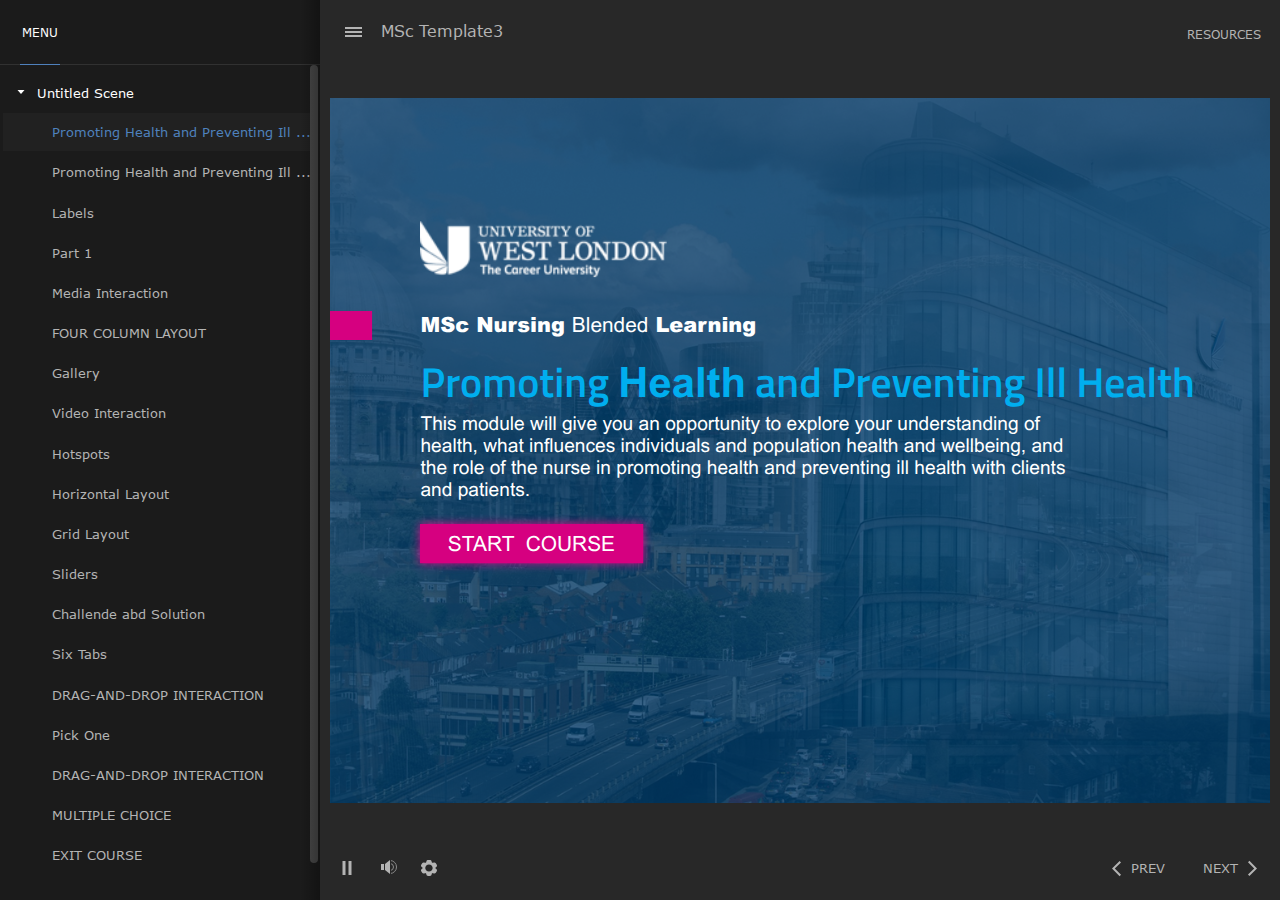
<file: index.html>
<!DOCTYPE html>
<html lang="en-US">
<head>
  <meta charset="utf-8">
  <!-- Created using Storyline 360 - http://www.articulate.com  -->
  <!-- version: 3.48.24159.0 -->
  <title>MSc Template3</title>
  <meta http-equiv="x-ua-compatible" content="IE=edge" />
  <meta name="viewport" content="width=device-width, initial-scale=1.0, user-scalable=no, shrink-to-fit=no, minimal-ui" />
  <meta name="apple-mobile-web-app-capable" content="yes" />
  <style>
    html, body { height: 100%; padding: 0; margin: 0 }
    #app { height: 100%; width: 100%; }
  </style>
  
  <script>window.THREE = { };</script>
</head>
<body style="background: #282828" class="cs-HTML theme-unified">
  <!-- 360 -->
  <script>!function(e){function n(e,i){return e.test(i)}function i(e){var i=e||navigator.userAgent,o=i.split("[FBAN");if(void 0!==o[1]&&(i=o[0]),this.apple={phone:n(t,i),ipod:n(d,i),tablet:!n(t,i)&&n(s,i),device:n(t,i)||n(d,i)||n(s,i)},this.amazon={phone:n(h,i),tablet:!n(h,i)&&n(a,i),device:n(h,i)||n(a,i)},this.android={phone:n(h,i)||n(b,i),tablet:!n(h,i)&&!n(b,i)&&(n(a,i)||n(r,i)),device:n(h,i)||n(a,i)||n(b,i)||n(r,i)},this.windows={phone:n(l,i),tablet:n(p,i),device:n(l,i)||n(p,i)},this.other={blackberry:n(f,i),blackberry10:n(u,i),opera:n(c,i),firefox:n(A,i),chrome:n(w,i),device:n(f,i)||n(u,i)||n(c,i)||n(A,i)||n(w,i)},this.seven_inch=n(v,i),this.any=this.apple.device||this.android.device||this.windows.device||this.other.device||this.seven_inch,this.phone=this.apple.phone||this.android.phone||this.windows.phone,this.tablet=this.apple.tablet||this.android.tablet||this.windows.tablet,"undefined"==typeof window)return this}function o(){var e=new i;return e.Class=i,e}var t=/iPhone/i,d=/iPod/i,s=/iPad/i,b=/(?=.*\bAndroid\b)(?=.*\bMobile\b)/i,r=/Android/i,h=/(?=.*\bAndroid\b)(?=.*\bSD4930UR\b)/i,a=/(?=.*\bAndroid\b)(?=.*\b(?:KFOT|KFTT|KFJWI|KFJWA|KFSOWI|KFTHWI|KFTHWA|KFAPWI|KFAPWA|KFARWI|KFASWI|KFSAWI|KFSAWA)\b)/i,l=/IEMobile/i,p=/(?=.*\bWindows\b)(?=.*\bARM\b)/i,f=/BlackBerry/i,u=/BB10/i,c=/Opera Mini/i,w=/(CriOS|Chrome)(?=.*\bMobile\b)/i,A=/(?=.*\bFirefox\b)(?=.*\bMobile\b)/i,v=new RegExp("(?:Nexus 7|BNTV250|Kindle Fire|Silk|GT-P1000)","i");"undefined"!=typeof module&&module.exports&&"undefined"==typeof window?module.exports=i:"undefined"!=typeof module&&module.exports&&"undefined"!=typeof window?module.exports=o():"function"==typeof define&&define.amd?define("isMobile",[],e.isMobile=o()):e.isMobile=o()}(this);
    window.isMobile.apple.tablet = window.isMobile.apple.tablet ||
      (navigator.platform === 'MacIntel' && navigator.maxTouchPoints > 1);
    window.isMobile.apple.device = window.isMobile.apple.device || window.isMobile.apple.tablet;
    window.isMobile.tablet = window.isMobile.tablet || window.isMobile.apple.tablet;
    window.isMobile.any = window.isMobile.any || window.isMobile.apple.tablet;
  </script>

  <div id="focus-sink" aria-hidden="true" tabIndex="-1"></div>

  <div id="preso"></div>
  <script>
    window.DS = {};
    window.globals = {
      DATA_PATH_BASE: '',
      HAS_FRAME: true,
      HAS_SLIDE: true,

      lmsPresent: false,
      tinCanPresent: false,
      cmi5Present: false,
      aoSupport: false,
      scale: 'noscale',
      captureRc: false,
      browserSize: 'optimal',
      bgColor: '#282828',
      features: 'AccessibleText,MultipleQuizTracking,SettingsControl,TextStyleHyperlinks',
      themeName: 'unified',
      preloaderColor: '#FFFFFF',
      suppressAnalytics: false,
      productChannel: 'stable',
      publishSource: 'storyline',
      aid: 'aid|6bb5b4c8-7b5d-4c16-b071-ccabfea05524',
      cid: '53067257-906c-4d0e-a31b-f45fb513e0e6',
      playerVersion: '3.48.24159.0',
      maxIosVideoElements: 5,

      
      parseParams: function(qs) {
        if (window.globals.parsedParams != null) {
          return window.globals.parsedParams;
        }
        qs = (qs || window.location.search.substr(1)).split('+').join(' ');
        var params = {},
            tokens,
            re = /[?&]?([^=]+)=([^&]*)/g;

        while (tokens = re.exec(qs)) {
          params[decodeURIComponent(tokens[1]).trim()] =
            decodeURIComponent(tokens[2]).trim();
        }
        window.globals.parsedParams = params;
        return params;
      }

    };

    (function() {

      var classTypes = [ 'desktop', 'mobile', 'phone', 'tablet' ];

      var addDeviceClasses = function(prefix, testObj) {
        var curr, i;
        for (i = 0; i < classTypes.length; i++) {
          curr = classTypes[i];
          if (testObj[curr]) {
            document.body.classList.add(prefix + curr);
          }
        }
      };

      var params = window.globals.parseParams(),
          isDevicePreview = params.devicepreview === '1',
          isPhoneOverride = params.deviceType === 'phone' || (isDevicePreview && params.phone == '1'),
          isTabletOverride = (params.deviceType === 'tablet' || isDevicePreview) && !isPhoneOverride,
          isMobileOverride = isPhoneOverride || isTabletOverride;

      var deviceView = {
        desktop: !window.isMobile.any && !isMobileOverride,
        mobile: window.isMobile.any || isMobileOverride,
        phone: isPhoneOverride || (window.isMobile.phone && !isTabletOverride),
        tablet: isTabletOverride || window.isMobile.tablet
      };

      window.globals.deviceView = deviceView;
      window.isMobile.desktop = !window.isMobile.any;
      window.isMobile.mobile = window.isMobile.any;

      addDeviceClasses('view-', deviceView);

    })();
  </script>
  
  <script src='story_content/user.js' type=text/javascript></script>
  <div class="slide-loader"></div>

  <script type="text/javascript">
    var doc = document, loader = doc.body.querySelector('.slide-loader'); [ 1, 2, 3 ].forEach(function(n) { var d = doc.createElement('div'); d.style.backgroundColor = window.globals.preloaderColor; d.classList.add('mobile-loader-dot'); d.classList.add('dot' + n); loader.appendChild(d); });
  </script>

  <div class="mobile-load-title-overlay" style="display: none">
    <div class="mobile-load-title">MSc Template3</div>
  </div>

  <div class="mobile-chrome-warning"></div>

  <script>
    
    if (window.autoSpider && window.vInterfaceObject) {
      document.querySelector('.mobile-load-title-overlay').style.display = 'none';
    }
  </script>

  

  <link rel="stylesheet" href="html5/data/css/output.min.css" data-noprefix />
</body>
<script src="html5/lib/scripts/bootstrapper.min.js"></script>
</html>
</file>
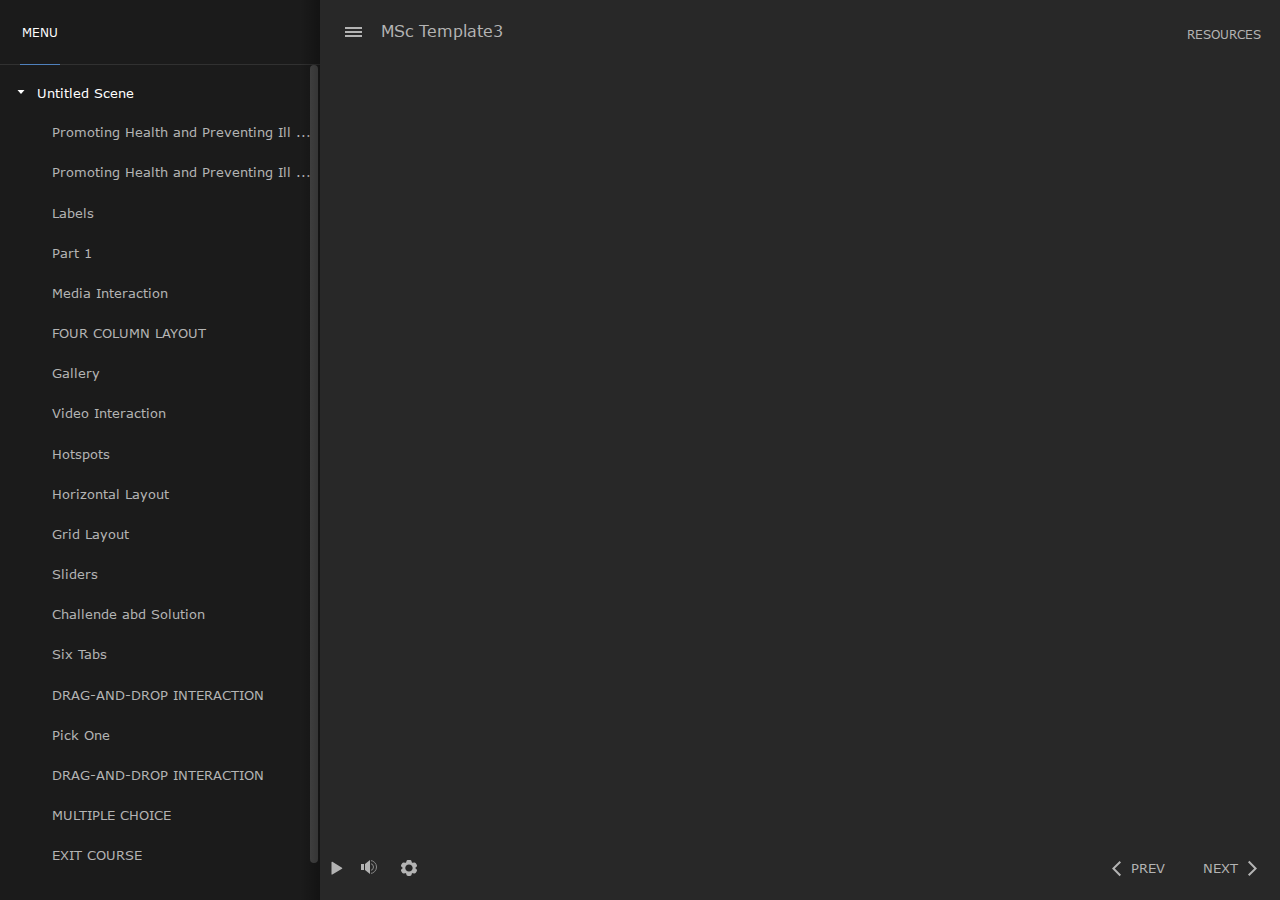
<file: index_lms.html>
<!DOCTYPE html>
<html lang="en-US">
<head>
  <meta charset="utf-8">
  <!-- Created using Storyline 360 - http://www.articulate.com  -->
  <!-- version: 3.48.24159.0 -->
  <title>MSc Template3</title>
  <meta http-equiv="x-ua-compatible" content="IE=edge" />
  <meta name="viewport" content="width=device-width, initial-scale=1.0, user-scalable=no, shrink-to-fit=no, minimal-ui" />
  <meta name="apple-mobile-web-app-capable" content="yes" />
  <style>
    html, body { height: 100%; padding: 0; margin: 0 }
    #app { height: 100%; width: 100%; }
  </style>
  <script src="lms/scormdriver.js" charset="utf-8"></script>
  <script>window.THREE = { };</script>
</head>
<body style="background: #282828" class="cs-HTML theme-unified">
  <!-- 360 -->
  <script>!function(e){function n(e,i){return e.test(i)}function i(e){var i=e||navigator.userAgent,o=i.split("[FBAN");if(void 0!==o[1]&&(i=o[0]),this.apple={phone:n(t,i),ipod:n(d,i),tablet:!n(t,i)&&n(s,i),device:n(t,i)||n(d,i)||n(s,i)},this.amazon={phone:n(h,i),tablet:!n(h,i)&&n(a,i),device:n(h,i)||n(a,i)},this.android={phone:n(h,i)||n(b,i),tablet:!n(h,i)&&!n(b,i)&&(n(a,i)||n(r,i)),device:n(h,i)||n(a,i)||n(b,i)||n(r,i)},this.windows={phone:n(l,i),tablet:n(p,i),device:n(l,i)||n(p,i)},this.other={blackberry:n(f,i),blackberry10:n(u,i),opera:n(c,i),firefox:n(A,i),chrome:n(w,i),device:n(f,i)||n(u,i)||n(c,i)||n(A,i)||n(w,i)},this.seven_inch=n(v,i),this.any=this.apple.device||this.android.device||this.windows.device||this.other.device||this.seven_inch,this.phone=this.apple.phone||this.android.phone||this.windows.phone,this.tablet=this.apple.tablet||this.android.tablet||this.windows.tablet,"undefined"==typeof window)return this}function o(){var e=new i;return e.Class=i,e}var t=/iPhone/i,d=/iPod/i,s=/iPad/i,b=/(?=.*\bAndroid\b)(?=.*\bMobile\b)/i,r=/Android/i,h=/(?=.*\bAndroid\b)(?=.*\bSD4930UR\b)/i,a=/(?=.*\bAndroid\b)(?=.*\b(?:KFOT|KFTT|KFJWI|KFJWA|KFSOWI|KFTHWI|KFTHWA|KFAPWI|KFAPWA|KFARWI|KFASWI|KFSAWI|KFSAWA)\b)/i,l=/IEMobile/i,p=/(?=.*\bWindows\b)(?=.*\bARM\b)/i,f=/BlackBerry/i,u=/BB10/i,c=/Opera Mini/i,w=/(CriOS|Chrome)(?=.*\bMobile\b)/i,A=/(?=.*\bFirefox\b)(?=.*\bMobile\b)/i,v=new RegExp("(?:Nexus 7|BNTV250|Kindle Fire|Silk|GT-P1000)","i");"undefined"!=typeof module&&module.exports&&"undefined"==typeof window?module.exports=i:"undefined"!=typeof module&&module.exports&&"undefined"!=typeof window?module.exports=o():"function"==typeof define&&define.amd?define("isMobile",[],e.isMobile=o()):e.isMobile=o()}(this);
    window.isMobile.apple.tablet = window.isMobile.apple.tablet ||
      (navigator.platform === 'MacIntel' && navigator.maxTouchPoints > 1);
    window.isMobile.apple.device = window.isMobile.apple.device || window.isMobile.apple.tablet;
    window.isMobile.tablet = window.isMobile.tablet || window.isMobile.apple.tablet;
    window.isMobile.any = window.isMobile.any || window.isMobile.apple.tablet;
  </script>

  <div id="focus-sink" aria-hidden="true" tabIndex="-1"></div>

  <div id="preso"></div>
  <script>
    window.DS = {};
    window.globals = {
      DATA_PATH_BASE: '',
      HAS_FRAME: true,
      HAS_SLIDE: true,

      lmsPresent: true,
      tinCanPresent: false,
      cmi5Present: false,
      aoSupport: false,
      scale: 'noscale',
      captureRc: false,
      browserSize: 'optimal',
      bgColor: '#282828',
      features: 'AccessibleText,MultipleQuizTracking,SettingsControl,TextStyleHyperlinks',
      themeName: 'unified',
      preloaderColor: '#FFFFFF',
      suppressAnalytics: false,
      productChannel: 'stable',
      publishSource: 'storyline',
      aid: 'aid|6bb5b4c8-7b5d-4c16-b071-ccabfea05524',
      cid: '53067257-906c-4d0e-a31b-f45fb513e0e6',
      playerVersion: '3.48.24159.0',
      maxIosVideoElements: 5,

      
      parseParams: function(qs) {
        if (window.globals.parsedParams != null) {
          return window.globals.parsedParams;
        }
        qs = (qs || window.location.search.substr(1)).split('+').join(' ');
        var params = {},
            tokens,
            re = /[?&]?([^=]+)=([^&]*)/g;

        while (tokens = re.exec(qs)) {
          params[decodeURIComponent(tokens[1]).trim()] =
            decodeURIComponent(tokens[2]).trim();
        }
        window.globals.parsedParams = params;
        return params;
      }

    };

    (function() {

      var classTypes = [ 'desktop', 'mobile', 'phone', 'tablet' ];

      var addDeviceClasses = function(prefix, testObj) {
        var curr, i;
        for (i = 0; i < classTypes.length; i++) {
          curr = classTypes[i];
          if (testObj[curr]) {
            document.body.classList.add(prefix + curr);
          }
        }
      };

      var params = window.globals.parseParams(),
          isDevicePreview = params.devicepreview === '1',
          isPhoneOverride = params.deviceType === 'phone' || (isDevicePreview && params.phone == '1'),
          isTabletOverride = (params.deviceType === 'tablet' || isDevicePreview) && !isPhoneOverride,
          isMobileOverride = isPhoneOverride || isTabletOverride;

      var deviceView = {
        desktop: !window.isMobile.any && !isMobileOverride,
        mobile: window.isMobile.any || isMobileOverride,
        phone: isPhoneOverride || (window.isMobile.phone && !isTabletOverride),
        tablet: isTabletOverride || window.isMobile.tablet
      };

      window.globals.deviceView = deviceView;
      window.isMobile.desktop = !window.isMobile.any;
      window.isMobile.mobile = window.isMobile.any;

      addDeviceClasses('view-', deviceView);

    })();
  </script>
  
  <script src='story_content/user.js' type=text/javascript></script>
  <div class="slide-loader"></div>

  <script type="text/javascript">
    var doc = document, loader = doc.body.querySelector('.slide-loader'); [ 1, 2, 3 ].forEach(function(n) { var d = doc.createElement('div'); d.style.backgroundColor = window.globals.preloaderColor; d.classList.add('mobile-loader-dot'); d.classList.add('dot' + n); loader.appendChild(d); });
  </script>

  <div class="mobile-load-title-overlay" style="display: none">
    <div class="mobile-load-title">MSc Template3</div>
  </div>

  <div class="mobile-chrome-warning"></div>

  <script>
    
    if (window.autoSpider && window.vInterfaceObject) {
      document.querySelector('.mobile-load-title-overlay').style.display = 'none';
    }
  </script>

  

  <link rel="stylesheet" href="html5/data/css/output.min.css" data-noprefix />
</body>
<script src="html5/lib/scripts/bootstrapper.min.js"></script>
</html>
</file>
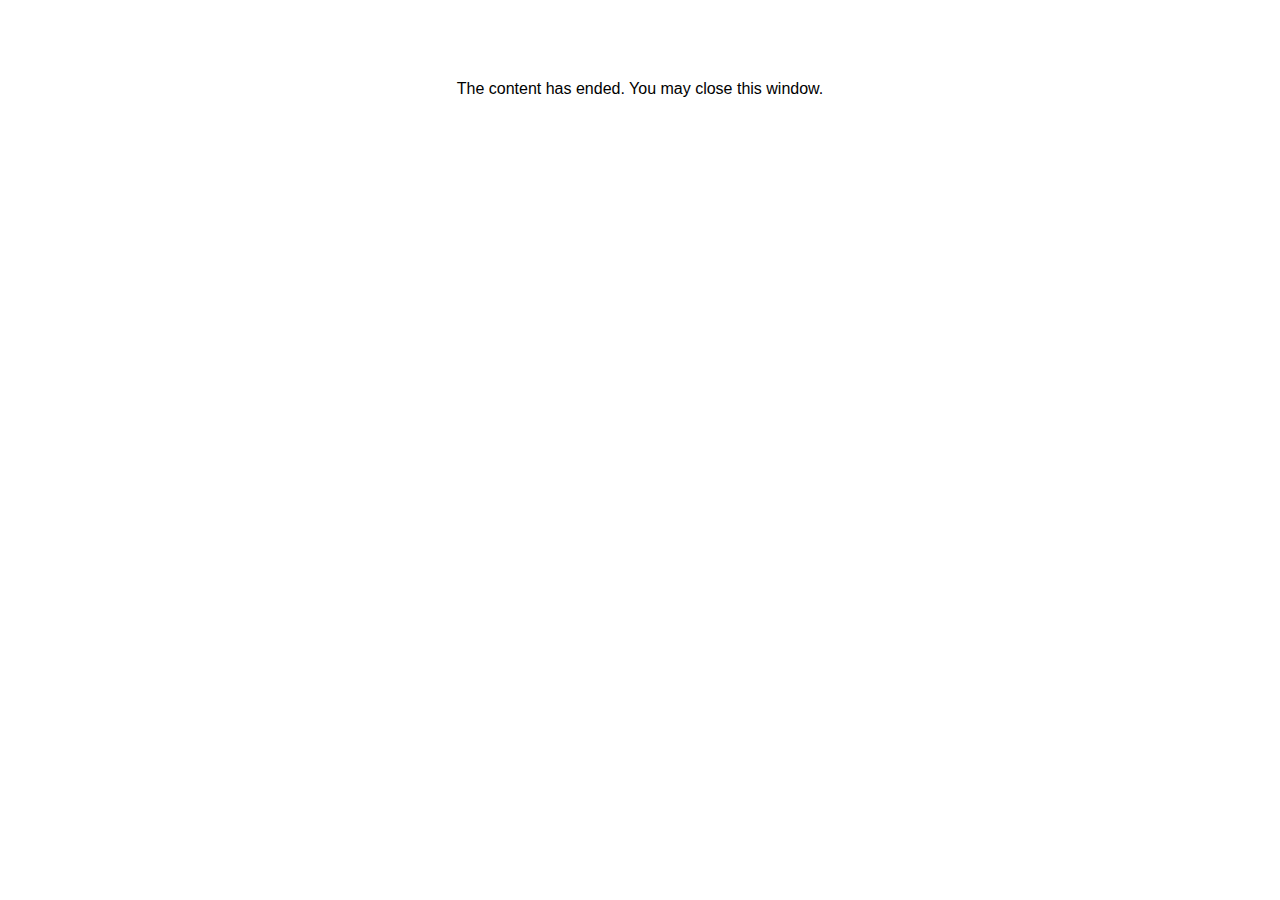
<file: lms/goodbye.html>
<html><body bgcolor="#ffffff">
<center>
<br><br><br><br><font face="Verdana, articulate, tahoma, arial" size="3" color: "#333333">
The content has ended. You may close this window.
</font>
</center>
</body></html>
</file>
